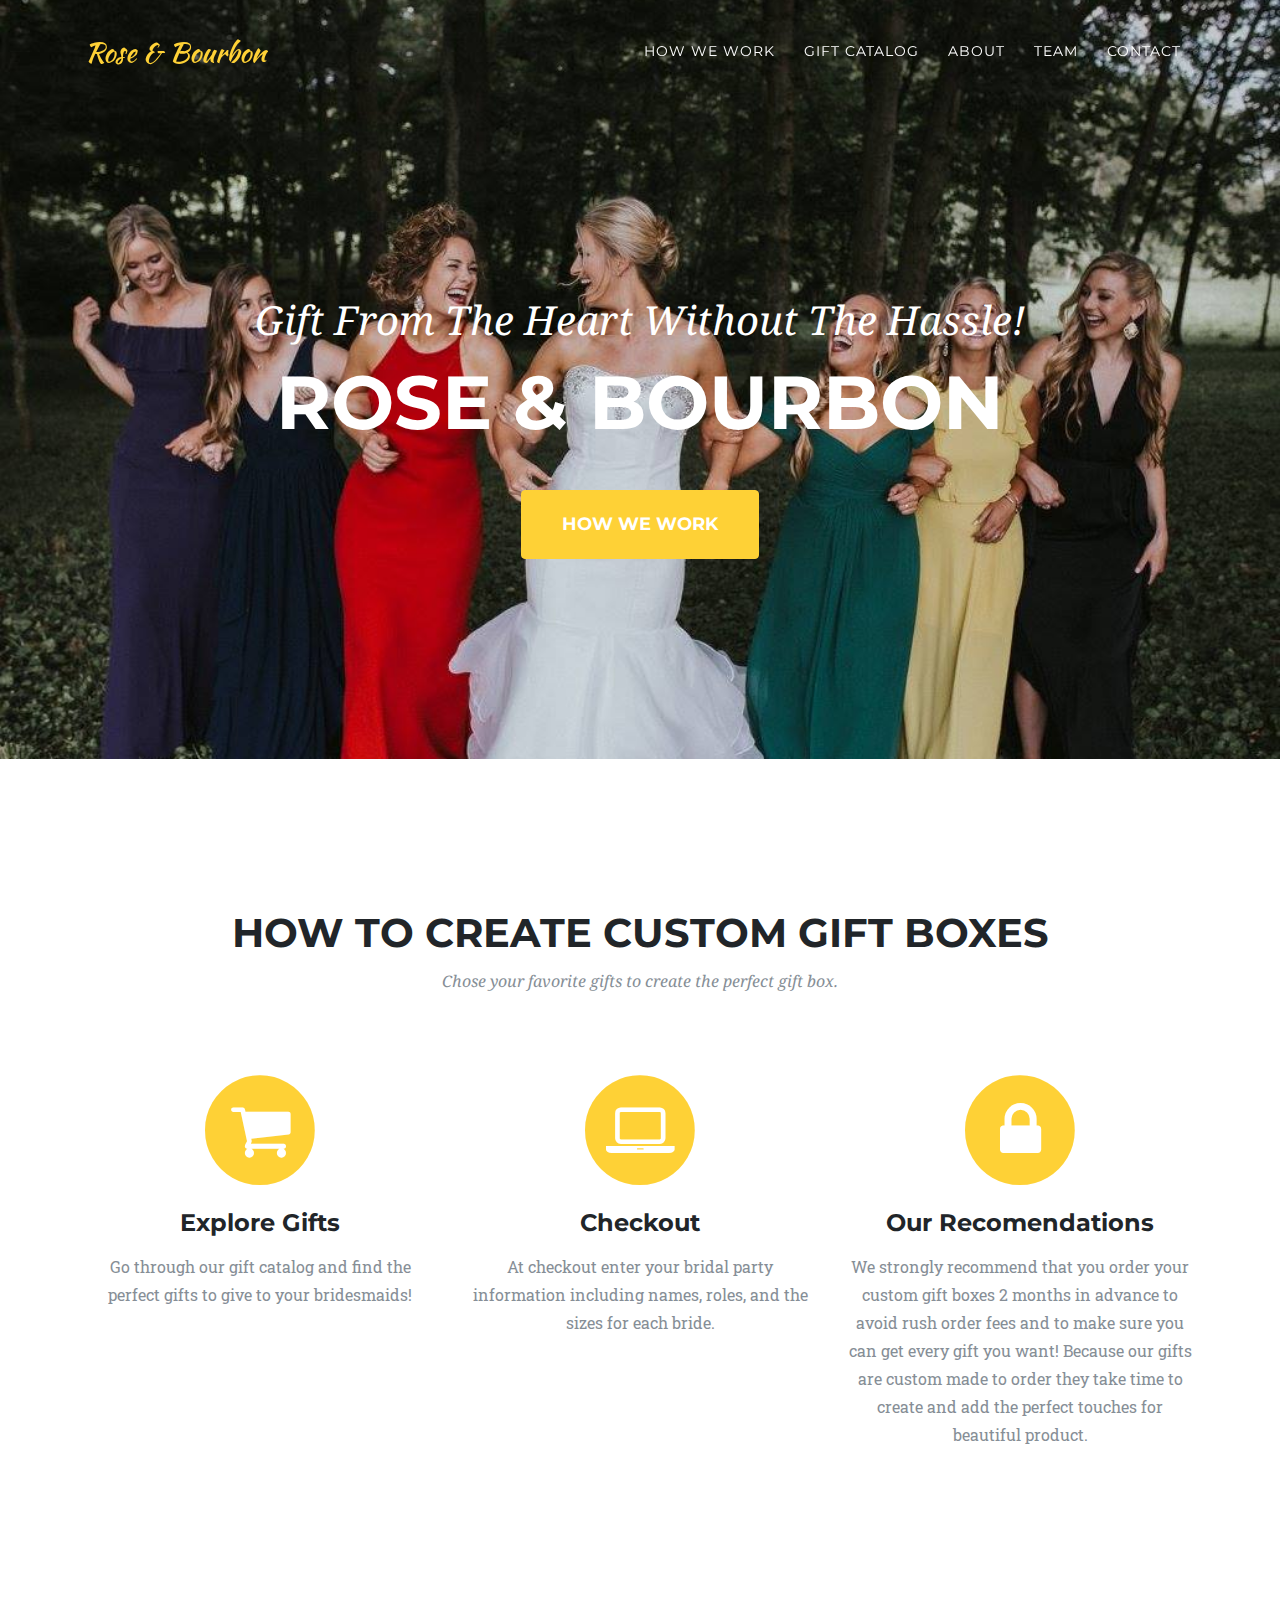
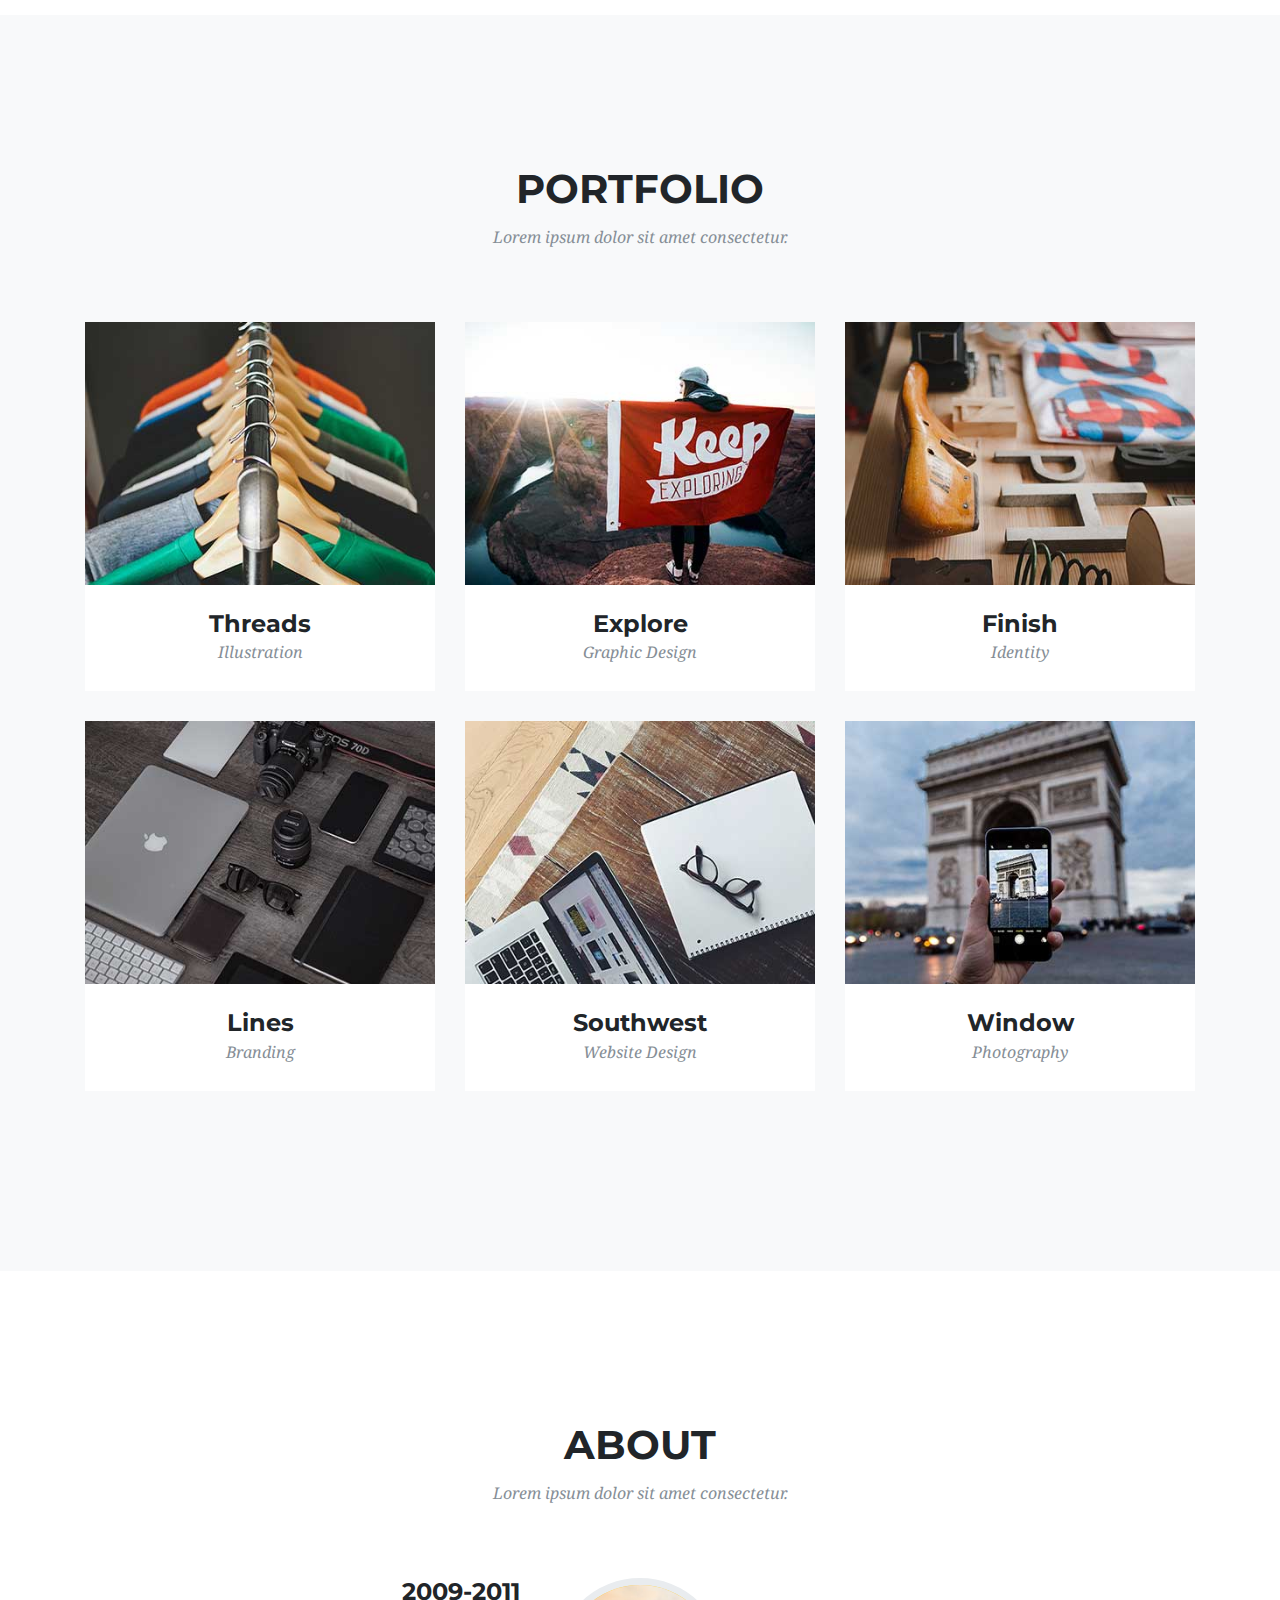
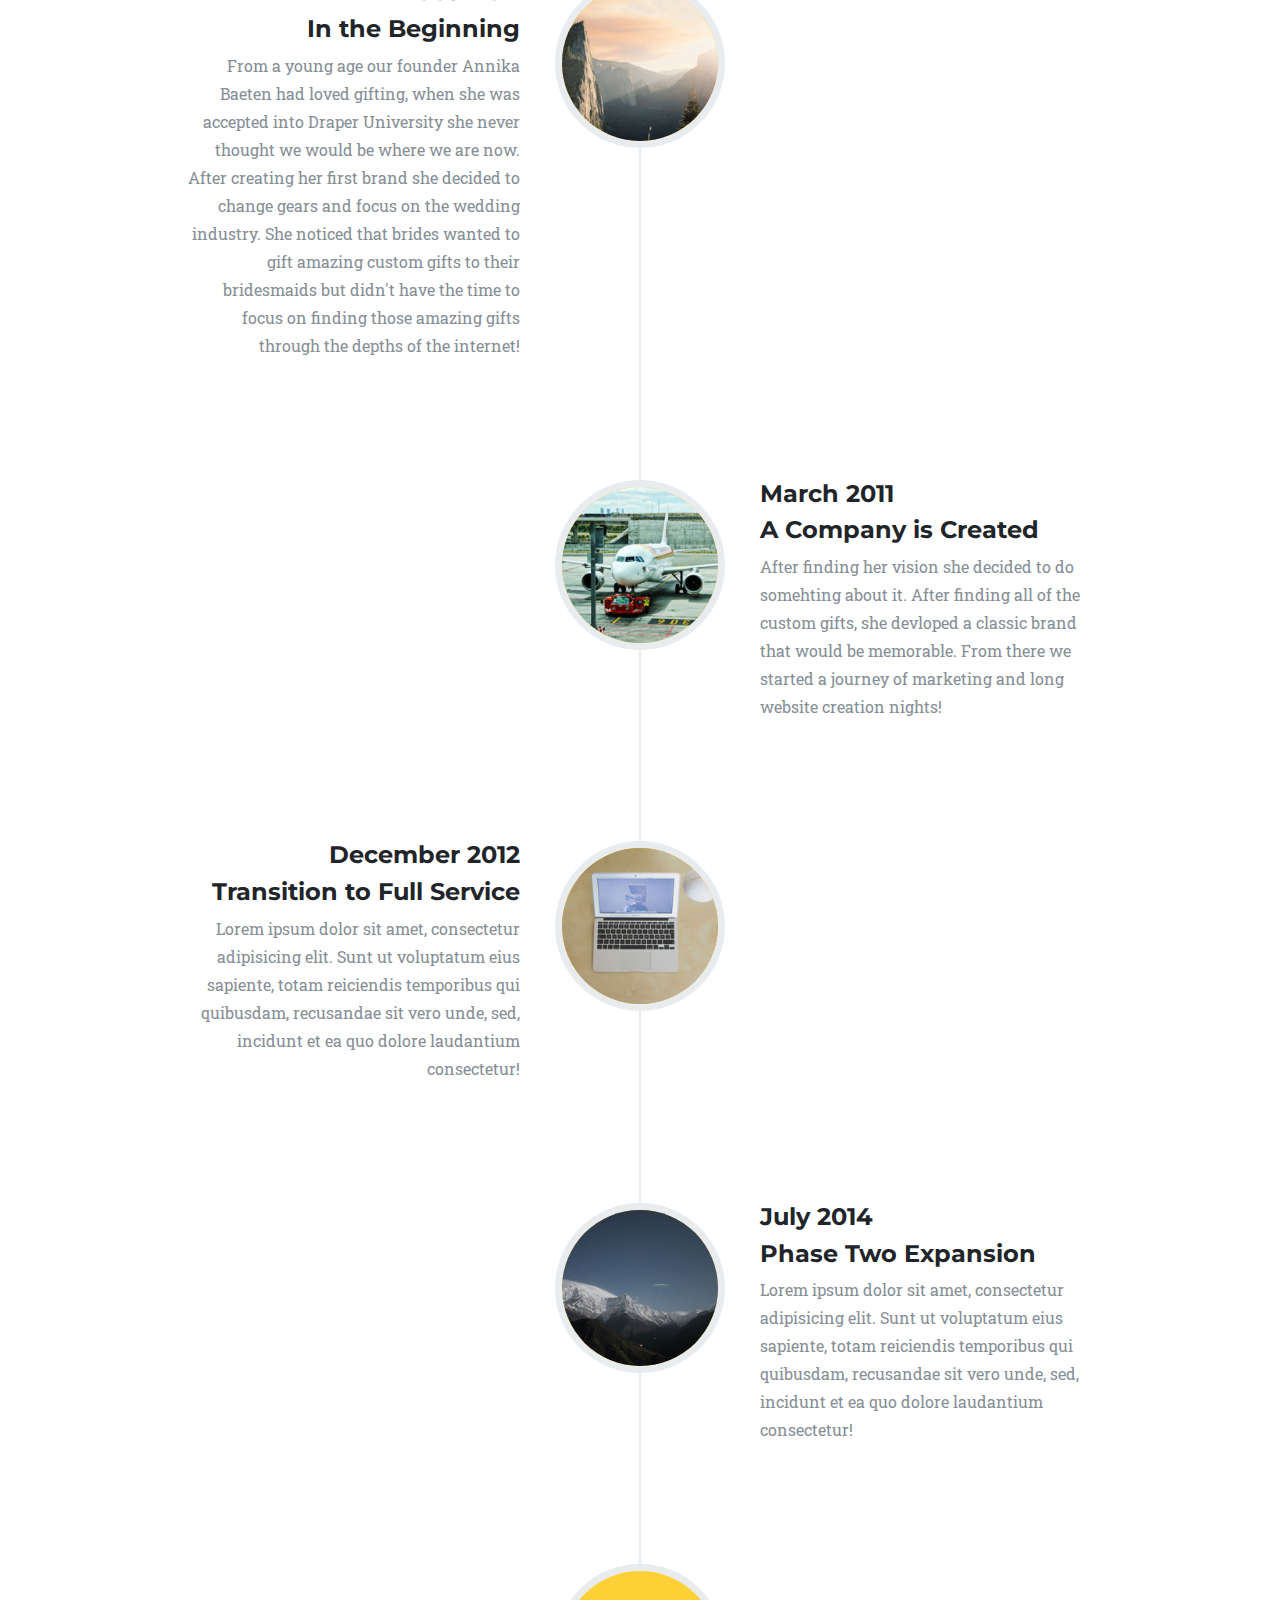
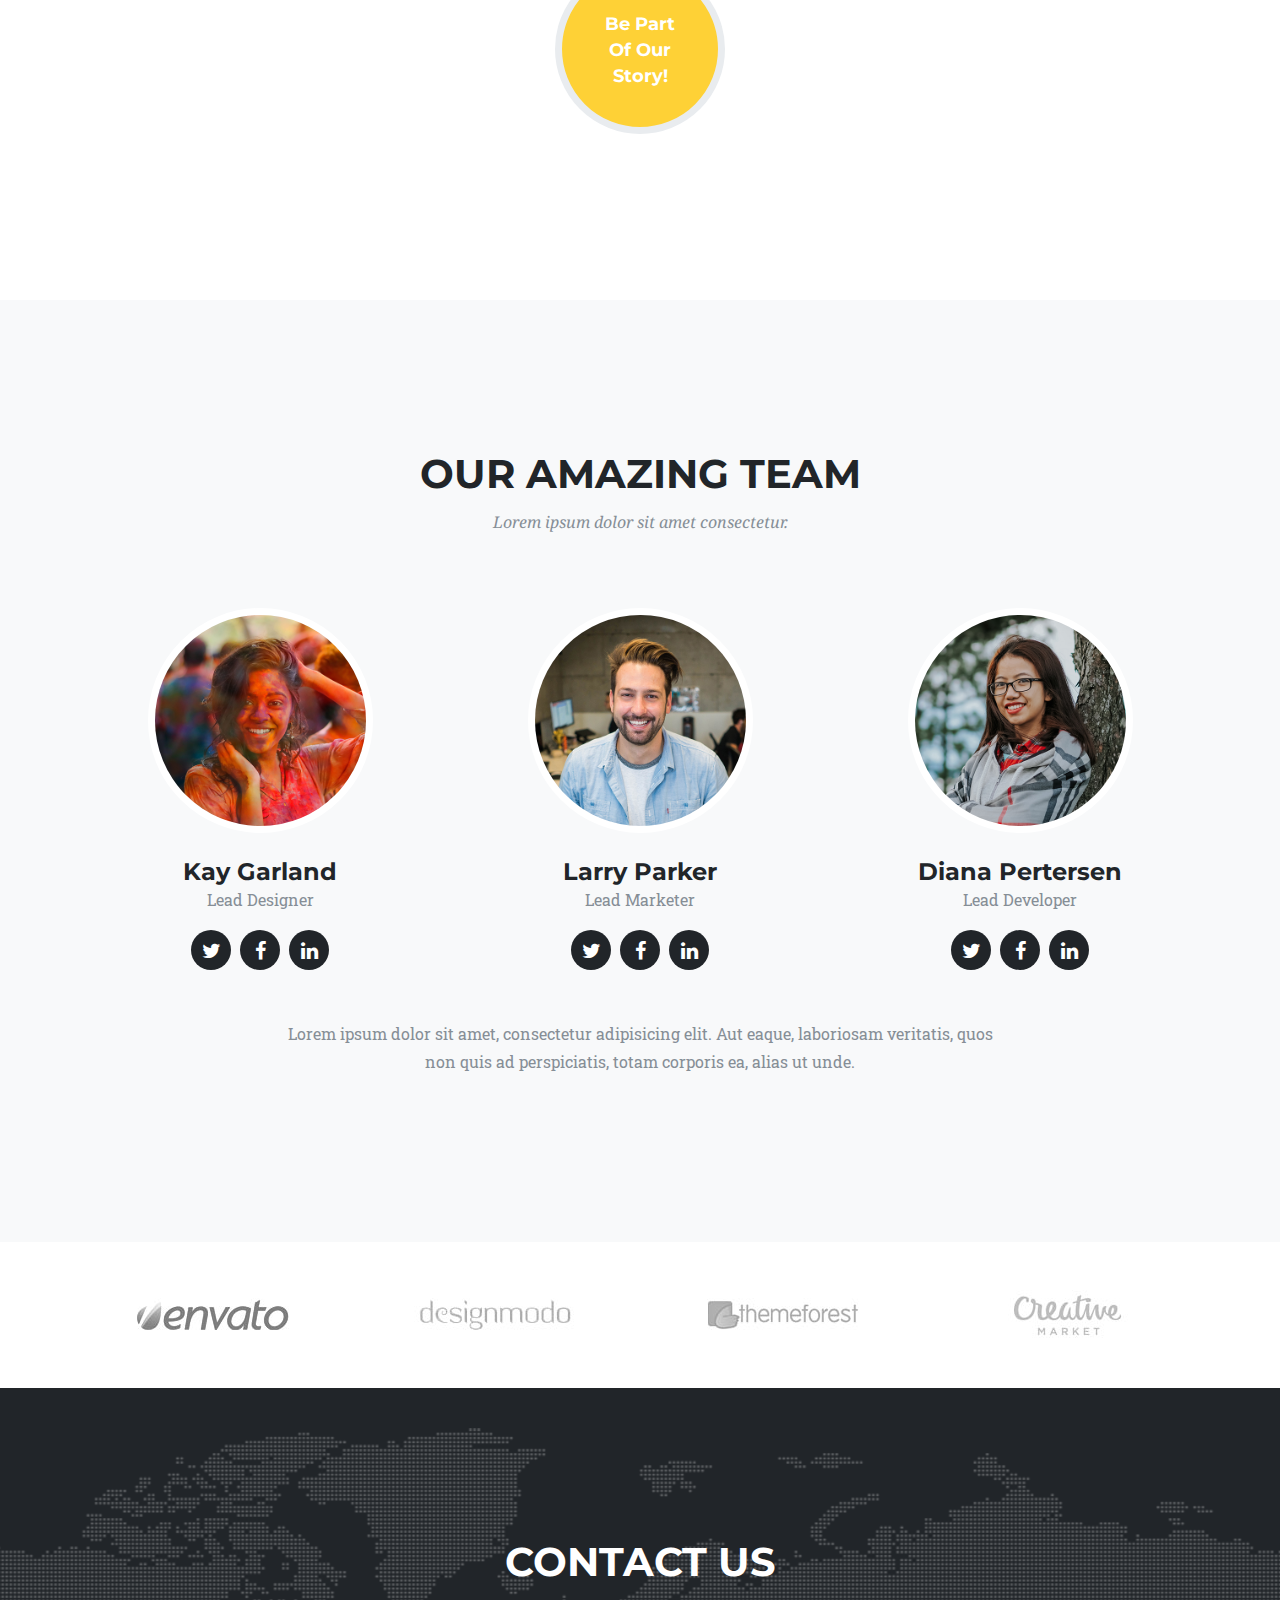
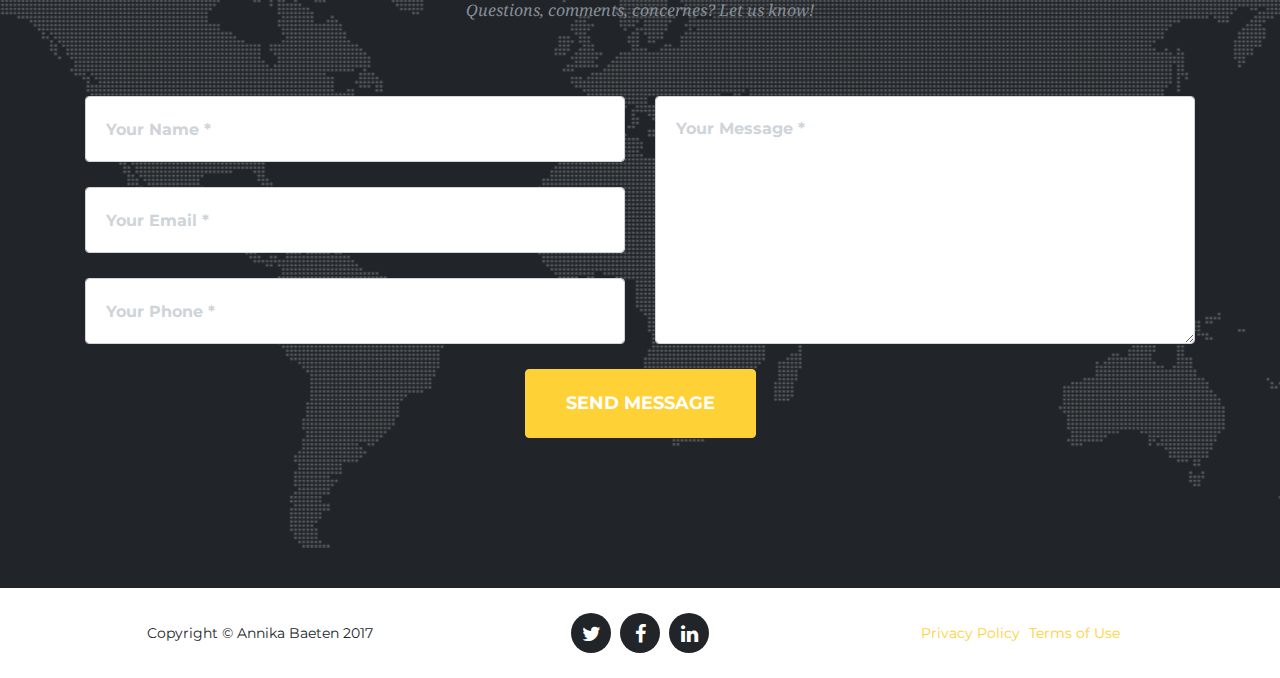
<file: index.html>
<!DOCTYPE html>
<html lang="en">

  <head>

    <meta charset="utf-8">
    <meta name="viewport" content="width=device-width, initial-scale=1, shrink-to-fit=no">
    <meta name="description" content="Gifts Weddings Easy Fun Bride Bridesmaids">
    <meta name="author" content="">
    <meta name="referrer" content="origin">

    <title>Rose and Bourbon</title>

    <!-- Bootstrap core CSS -->
    <link href="vendor/bootstrap/css/bootstrap.min.css" rel="stylesheet">

    <!-- Custom fonts for this template -->
    <link href="vendor/font-awesome/css/font-awesome.min.css" rel="stylesheet" type="text/css">
    <link href="https://fonts.googleapis.com/css?family=Montserrat:400,700" rel="stylesheet" type="text/css">
    <link href='https://fonts.googleapis.com/css?family=Kaushan+Script' rel='stylesheet' type='text/css'>
    <link href='https://fonts.googleapis.com/css?family=Droid+Serif:400,700,400italic,700italic' rel='stylesheet' type='text/css'>
    <link href='https://fonts.googleapis.com/css?family=Roboto+Slab:400,100,300,700' rel='stylesheet' type='text/css'>

    <!-- Custom styles for this template -->
    <link href="css/agency.min.css" rel="stylesheet">

  </head>

  <body id="page-top">

    <!-- Navigation -->
    <nav class="navbar navbar-expand-lg navbar-dark fixed-top" id="mainNav">
      <div class="container">
        <a class="navbar-brand js-scroll-trigger" href="#page-top">Rose & Bourbon</a>
        <button class="navbar-toggler navbar-toggler-right" type="button" data-toggle="collapse" data-target="#navbarResponsive" aria-controls="navbarResponsive" aria-expanded="false" aria-label="Toggle navigation">
          Menu
          <i class="fa fa-bars"></i>
        </button>
        <div class="collapse navbar-collapse" id="navbarResponsive">
          <ul class="navbar-nav text-uppercase ml-auto">
            <li class="nav-item">
              <a class="nav-link js-scroll-trigger" href="#services">How We Work</a>
            </li>
            <li class="nav-item">
              <a class="nav-link js-scroll-trigger" href="#portfolio">Gift Catalog</a>
            </li>
            <li class="nav-item">
              <a class="nav-link js-scroll-trigger" href="#about">About</a>
            </li>
            <li class="nav-item">
              <a class="nav-link js-scroll-trigger" href="#team">Team</a>
            </li>
            <li class="nav-item">
              <a class="nav-link js-scroll-trigger" href="#contact">Contact</a>
            </li>
          </ul>
        </div>
      </div>
    </nav>

    <!-- Header -->
    <header class="masthead">
      <div class="container">
        <div class="intro-text">
          <div class="intro-lead-in">Gift From The Heart Without The Hassle!</div>
          <div class="intro-heading text-uppercase">Rose & Bourbon </div>
          <a class="btn btn-primary btn-xl text-uppercase js-scroll-trigger" href="#services">How We Work</a>
        </div>
      </div>
    </header>

    <!-- Services -->
    <section id="services">
      <div class="container">
        <div class="row">
          <div class="col-lg-12 text-center">
            <h2 class="section-heading text-uppercase">How To Create Custom Gift Boxes</h2>
            <h3 class="section-subheading text-muted">Chose your favorite gifts to create the perfect gift box.</h3>
          </div>
        </div>
        <div class="row text-center">
          <div class="col-md-4">
            <span class="fa-stack fa-4x">
              <i class="fa fa-circle fa-stack-2x text-primary"></i>
              <i class="fa fa-shopping-cart fa-stack-1x fa-inverse"></i>
            </span>
            <h4 class="service-heading">Explore Gifts</h4>
            <p class="text-muted">Go through our gift catalog and find the perfect gifts to give to your bridesmaids!</p>
          </div>
          <div class="col-md-4">
            <span class="fa-stack fa-4x">
              <i class="fa fa-circle fa-stack-2x text-primary"></i>
              <i class="fa fa-laptop fa-stack-1x fa-inverse"></i>
            </span>
            <h4 class="service-heading">Checkout</h4>
            <p class="text-muted">At checkout enter your bridal party information including names, roles, and the sizes for each bride.</p>
          </div>
          <div class="col-md-4">
            <span class="fa-stack fa-4x">
              <i class="fa fa-circle fa-stack-2x text-primary"></i>
              <i class="fa fa-lock fa-stack-1x fa-inverse"></i>
            </span>
            <h4 class="service-heading">Our Recomendations</h4>
            <p class="text-muted">We strongly recommend that you order your custom gift boxes 2 months in advance to avoid rush order fees and to make sure you can get every gift you want! Because our gifts are custom made to order they take time to create and add the perfect touches for beautiful product.</p>
          </div>
        </div>
      </div>
    </section>

    <!-- Portfolio Grid -->
    <section class="bg-light" id="portfolio">
      <div class="container">
        <div class="row">
          <div class="col-lg-12 text-center">
            <h2 class="section-heading text-uppercase">Portfolio</h2>
            <h3 class="section-subheading text-muted">Lorem ipsum dolor sit amet consectetur.</h3>
          </div>
        </div>
        <div class="row">
          <div class="col-md-4 col-sm-6 portfolio-item">
            <a class="portfolio-link" data-toggle="modal" href="#portfolioModal1">
              <div class="portfolio-hover">
                <div class="portfolio-hover-content">
                  <i class="fa fa-plus fa-3x"></i>
                </div>
              </div>
              <img class="img-fluid" src="img/portfolio/01-thumbnail.jpg" alt="">
            </a>
            <div class="portfolio-caption">
              <h4>Threads</h4>
              <p class="text-muted">Illustration</p>
            </div>
          </div>
          <div class="col-md-4 col-sm-6 portfolio-item">
            <a class="portfolio-link" data-toggle="modal" href="#portfolioModal2">
              <div class="portfolio-hover">
                <div class="portfolio-hover-content">
                  <i class="fa fa-plus fa-3x"></i>
                </div>
              </div>
              <img class="img-fluid" src="img/portfolio/02-thumbnail.jpg" alt="">
            </a>
            <div class="portfolio-caption">
              <h4>Explore</h4>
              <p class="text-muted">Graphic Design</p>
            </div>
          </div>
          <div class="col-md-4 col-sm-6 portfolio-item">
            <a class="portfolio-link" data-toggle="modal" href="#portfolioModal3">
              <div class="portfolio-hover">
                <div class="portfolio-hover-content">
                  <i class="fa fa-plus fa-3x"></i>
                </div>
              </div>
              <img class="img-fluid" src="img/portfolio/03-thumbnail.jpg" alt="">
            </a>
            <div class="portfolio-caption">
              <h4>Finish</h4>
              <p class="text-muted">Identity</p>
            </div>
          </div>
          <div class="col-md-4 col-sm-6 portfolio-item">
            <a class="portfolio-link" data-toggle="modal" href="#portfolioModal4">
              <div class="portfolio-hover">
                <div class="portfolio-hover-content">
                  <i class="fa fa-plus fa-3x"></i>
                </div>
              </div>
              <img class="img-fluid" src="img/portfolio/04-thumbnail.jpg" alt="">
            </a>
            <div class="portfolio-caption">
              <h4>Lines</h4>
              <p class="text-muted">Branding</p>
            </div>
          </div>
          <div class="col-md-4 col-sm-6 portfolio-item">
            <a class="portfolio-link" data-toggle="modal" href="#portfolioModal5">
              <div class="portfolio-hover">
                <div class="portfolio-hover-content">
                  <i class="fa fa-plus fa-3x"></i>
                </div>
              </div>
              <img class="img-fluid" src="img/portfolio/05-thumbnail.jpg" alt="">
            </a>
            <div class="portfolio-caption">
              <h4>Southwest</h4>
              <p class="text-muted">Website Design</p>
            </div>
          </div>
          <div class="col-md-4 col-sm-6 portfolio-item">
            <a class="portfolio-link" data-toggle="modal" href="#portfolioModal6">
              <div class="portfolio-hover">
                <div class="portfolio-hover-content">
                  <i class="fa fa-plus fa-3x"></i>
                </div>
              </div>
              <img class="img-fluid" src="img/portfolio/06-thumbnail.jpg" alt="">
            </a>
            <div class="portfolio-caption">
              <h4>Window</h4>
              <p class="text-muted">Photography</p>
            </div>
          </div>
        </div>
      </div>
    </section>

    <!-- About -->
    <section id="about">
      <div class="container">
        <div class="row">
          <div class="col-lg-12 text-center">
            <h2 class="section-heading text-uppercase">About</h2>
            <h3 class="section-subheading text-muted">Lorem ipsum dolor sit amet consectetur.</h3>
          </div>
        </div>
        <div class="row">
          <div class="col-lg-12">
            <ul class="timeline">
              <li>
                <div class="timeline-image">
                  <img class="rounded-circle img-fluid" src="img/about/1.jpg" alt="">
                </div>
                <div class="timeline-panel">
                  <div class="timeline-heading">
                    <h4>2009-2011</h4>
                    <h4 class="subheading">In the Beginning</h4>
                  </div>
                  <div class="timeline-body">
                    <p class="text-muted">From a young age our founder Annika Baeten had loved gifting, when she was accepted into Draper University she never thought we would be where we are now. After creating her first brand she decided to change gears and focus on the wedding industry. She noticed that brides wanted to gift amazing custom gifts to their bridesmaids but didn't have the time to focus on finding those amazing gifts through the depths of the internet!</p>
                  </div>
                </div>
              </li>
              <li class="timeline-inverted">
                <div class="timeline-image">
                  <img class="rounded-circle img-fluid" src="img/about/2.jpg" alt="">
                </div>
                <div class="timeline-panel">
                  <div class="timeline-heading">
                    <h4>March 2011</h4>
                    <h4 class="subheading">A Company is Created</h4>
                  </div>
                  <div class="timeline-body">
                    <p class="text-muted">After finding her vision she decided to do somehting about it.  After finding all of the custom gifts, she devloped a classic brand that would be memorable.  From there we started a journey of marketing and long website creation nights!</p>
                  </div>
                </div>
              </li>
              <li>
                <div class="timeline-image">
                  <img class="rounded-circle img-fluid" src="img/about/3.jpg" alt="">
                </div>
                <div class="timeline-panel">
                  <div class="timeline-heading">
                    <h4>December 2012</h4>
                    <h4 class="subheading">Transition to Full Service</h4>
                  </div>
                  <div class="timeline-body">
                    <p class="text-muted">Lorem ipsum dolor sit amet, consectetur adipisicing elit. Sunt ut voluptatum eius sapiente, totam reiciendis temporibus qui quibusdam, recusandae sit vero unde, sed, incidunt et ea quo dolore laudantium consectetur!</p>
                  </div>
                </div>
              </li>
              <li class="timeline-inverted">
                <div class="timeline-image">
                  <img class="rounded-circle img-fluid" src="img/about/4.jpg" alt="">
                </div>
                <div class="timeline-panel">
                  <div class="timeline-heading">
                    <h4>July 2014</h4>
                    <h4 class="subheading">Phase Two Expansion</h4>
                  </div>
                  <div class="timeline-body">
                    <p class="text-muted">Lorem ipsum dolor sit amet, consectetur adipisicing elit. Sunt ut voluptatum eius sapiente, totam reiciendis temporibus qui quibusdam, recusandae sit vero unde, sed, incidunt et ea quo dolore laudantium consectetur!</p>
                  </div>
                </div>
              </li>
              <li class="timeline-inverted">
                <div class="timeline-image">
                  <h4>Be Part
                    <br>Of Our
                    <br>Story!</h4>
                </div>
              </li>
            </ul>
          </div>
        </div>
      </div>
    </section>

    <!-- Team -->
    <section class="bg-light" id="team">
      <div class="container">
        <div class="row">
          <div class="col-lg-12 text-center">
            <h2 class="section-heading text-uppercase">Our Amazing Team</h2>
            <h3 class="section-subheading text-muted">Lorem ipsum dolor sit amet consectetur.</h3>
          </div>
        </div>
        <div class="row">
          <div class="col-sm-4">
            <div class="team-member">
              <img class="mx-auto rounded-circle" src="img/team/1.jpg" alt="">
              <h4>Kay Garland</h4>
              <p class="text-muted">Lead Designer</p>
              <ul class="list-inline social-buttons">
                <li class="list-inline-item">
                  <a href="#">
                    <i class="fa fa-twitter"></i>
                  </a>
                </li>
                <li class="list-inline-item">
                  <a href="#">
                    <i class="fa fa-facebook"></i>
                  </a>
                </li>
                <li class="list-inline-item">
                  <a href="#">
                    <i class="fa fa-linkedin"></i>
                  </a>
                </li>
              </ul>
            </div>
          </div>
          <div class="col-sm-4">
            <div class="team-member">
              <img class="mx-auto rounded-circle" src="img/team/2.jpg" alt="">
              <h4>Larry Parker</h4>
              <p class="text-muted">Lead Marketer</p>
              <ul class="list-inline social-buttons">
                <li class="list-inline-item">
                  <a href="#">
                    <i class="fa fa-twitter"></i>
                  </a>
                </li>
                <li class="list-inline-item">
                  <a href="#">
                    <i class="fa fa-facebook"></i>
                  </a>
                </li>
                <li class="list-inline-item">
                  <a href="#">
                    <i class="fa fa-linkedin"></i>
                  </a>
                </li>
              </ul>
            </div>
          </div>
          <div class="col-sm-4">
            <div class="team-member">
              <img class="mx-auto rounded-circle" src="img/team/3.jpg" alt="">
              <h4>Diana Pertersen</h4>
              <p class="text-muted">Lead Developer</p>
              <ul class="list-inline social-buttons">
                <li class="list-inline-item">
                  <a href="#">
                    <i class="fa fa-twitter"></i>
                  </a>
                </li>
                <li class="list-inline-item">
                  <a href="#">
                    <i class="fa fa-facebook"></i>
                  </a>
                </li>
                <li class="list-inline-item">
                  <a href="#">
                    <i class="fa fa-linkedin"></i>
                  </a>
                </li>
              </ul>
            </div>
          </div>
        </div>
        <div class="row">
          <div class="col-lg-8 mx-auto text-center">
            <p class="large text-muted">Lorem ipsum dolor sit amet, consectetur adipisicing elit. Aut eaque, laboriosam veritatis, quos non quis ad perspiciatis, totam corporis ea, alias ut unde.</p>
          </div>
        </div>
      </div>
    </section>

    <!-- Clients -->
    <section class="py-5">
      <div class="container">
        <div class="row">
          <div class="col-md-3 col-sm-6">
            <a href="#">
              <img class="img-fluid d-block mx-auto" src="img/logos/envato.jpg" alt="">
            </a>
          </div>
          <div class="col-md-3 col-sm-6">
            <a href="#">
              <img class="img-fluid d-block mx-auto" src="img/logos/designmodo.jpg" alt="">
            </a>
          </div>
          <div class="col-md-3 col-sm-6">
            <a href="#">
              <img class="img-fluid d-block mx-auto" src="img/logos/themeforest.jpg" alt="">
            </a>
          </div>
          <div class="col-md-3 col-sm-6">
            <a href="#">
              <img class="img-fluid d-block mx-auto" src="img/logos/creative-market.jpg" alt="">
            </a>
          </div>
        </div>
      </div>
    </section>

    <!-- Contact -->
    <section id="contact">
      <div class="container">
        <div class="row">
          <div class="col-lg-12 text-center">
            <h2 class="section-heading text-uppercase">Contact Us</h2>
            <h3 class="section-subheading text-muted">Questions, comments, concernes? Let us know!</h3>
          </div>
        </div>
        <div class="row">
          <div class="col-lg-12">
            <form id="contactForm" name="sentMessage" novalidate method="POST" action="https://formspree.io/ambaets1@gmail.com">
              <div class="row">
                <div class="col-md-6">
                  <div class="form-group">
                    <input class="form-control" id="name" name="name" type="text" placeholder="Your Name *" required data-validation-required-message="Please enter your name.">
                    <p class="help-block text-danger"></p>
                  </div>
                  <div class="form-group">
                    <input class="form-control" name="_replyto" id="email" type="email" placeholder="Your Email *" required data-validation-required-message="Please enter your email address.">
                    <p class="help-block text-danger"></p>
                  </div>
                  <div class="form-group">
                    <input class="form-control" name="phone" id="phone" type="tel" placeholder="Your Phone *" required data-validation-required-message="Please enter your phone number.">
                    <p class="help-block text-danger"></p>
                  </div>
                </div>
                <div class="col-md-6">
                  <div class="form-group">
                    <textarea class="form-control" id="message" placeholder="Your Message *" required data-validation-required-message="Please enter a message."></textarea>
                    <p class="help-block text-danger"></p>
                  </div>
                </div>
                <div class="clearfix"></div>
                <div class="col-lg-12 text-center">
                  <div id="success"></div>
                  <button id="sendMessageButton" class="btn btn-primary btn-xl text-uppercase" type="submit">Send Message</button>
                </div>
              </div>
            </form>
          </div>
        </div>
      </div>
    </section>

    <!-- Footer -->
    <footer>
      <div class="container">
        <div class="row">
          <div class="col-md-4">
            <span class="copyright">Copyright &copy; Annika Baeten 2017</span>
          </div>
          <div class="col-md-4">
            <ul class="list-inline social-buttons">
              <li class="list-inline-item">
                <a href="#">
                  <i class="fa fa-twitter"></i>
                </a>
              </li>
              <li class="list-inline-item">
                <a href="#">
                  <i class="fa fa-facebook"></i>
                </a>
              </li>
              <li class="list-inline-item">
                <a href="#">
                  <i class="fa fa-linkedin"></i>
                </a>
              </li>
            </ul>
          </div>
          <div class="col-md-4">
            <ul class="list-inline quicklinks">
              <li class="list-inline-item">
                <a href="#">Privacy Policy</a>
              </li>
              <li class="list-inline-item">
                <a href="#">Terms of Use</a>
              </li>
            </ul>
          </div>
        </div>
      </div>
    </footer>

    <!-- Portfolio Modals -->

    <!-- Modal 1 -->
    <div class="portfolio-modal modal fade" id="portfolioModal1" tabindex="-1" role="dialog" aria-hidden="true">
      <div class="modal-dialog">
        <div class="modal-content">
          <div class="close-modal" data-dismiss="modal">
            <div class="lr">
              <div class="rl"></div>
            </div>
          </div>
          <div class="container">
            <div class="row">
              <div class="col-lg-8 mx-auto">
                <div class="modal-body">
                  <!-- Project Details Go Here -->
                  <h2 class="text-uppercase">Project Name</h2>
                  <p class="item-intro text-muted">Lorem ipsum dolor sit amet consectetur.</p>
                  <img class="img-fluid d-block mx-auto" src="img/portfolio/01-full.jpg" alt="">
                  <p>Use this area to describe your project. Lorem ipsum dolor sit amet, consectetur adipisicing elit. Est blanditiis dolorem culpa incidunt minus dignissimos deserunt repellat aperiam quasi sunt officia expedita beatae cupiditate, maiores repudiandae, nostrum, reiciendis facere nemo!</p>
                  <ul class="list-inline">
                    <li>Date: January 2017</li>
                    <li>Client: Threads</li>
                    <li>Category: Illustration</li>
                  </ul>
                  <button class="btn btn-primary" data-dismiss="modal" type="button">
                    <i class="fa fa-times"></i>
                    Close Project</button>
                </div>
              </div>
            </div>
          </div>
        </div>
      </div>
    </div>

    <!-- Modal 2 -->
    <div class="portfolio-modal modal fade" id="portfolioModal2" tabindex="-1" role="dialog" aria-hidden="true">
      <div class="modal-dialog">
        <div class="modal-content">
          <div class="close-modal" data-dismiss="modal">
            <div class="lr">
              <div class="rl"></div>
            </div>
          </div>
          <div class="container">
            <div class="row">
              <div class="col-lg-8 mx-auto">
                <div class="modal-body">
                  <!-- Project Details Go Here -->
                  <h2 class="text-uppercase">Project Name</h2>
                  <p class="item-intro text-muted">Lorem ipsum dolor sit amet consectetur.</p>
                  <img class="img-fluid d-block mx-auto" src="img/portfolio/02-full.jpg" alt="">
                  <p>Use this area to describe your project. Lorem ipsum dolor sit amet, consectetur adipisicing elit. Est blanditiis dolorem culpa incidunt minus dignissimos deserunt repellat aperiam quasi sunt officia expedita beatae cupiditate, maiores repudiandae, nostrum, reiciendis facere nemo!</p>
                  <ul class="list-inline">
                    <li>Date: January 2017</li>
                    <li>Client: Explore</li>
                    <li>Category: Graphic Design</li>
                  </ul>
                  <button class="btn btn-primary" data-dismiss="modal" type="button">
                    <i class="fa fa-times"></i>
                    Close Project</button>
                </div>
              </div>
            </div>
          </div>
        </div>
      </div>
    </div>

    <!-- Modal 3 -->
    <div class="portfolio-modal modal fade" id="portfolioModal3" tabindex="-1" role="dialog" aria-hidden="true">
      <div class="modal-dialog">
        <div class="modal-content">
          <div class="close-modal" data-dismiss="modal">
            <div class="lr">
              <div class="rl"></div>
            </div>
          </div>
          <div class="container">
            <div class="row">
              <div class="col-lg-8 mx-auto">
                <div class="modal-body">
                  <!-- Project Details Go Here -->
                  <h2 class="text-uppercase">Project Name</h2>
                  <p class="item-intro text-muted">Lorem ipsum dolor sit amet consectetur.</p>
                  <img class="img-fluid d-block mx-auto" src="img/portfolio/03-full.jpg" alt="">
                  <p>Use this area to describe your project. Lorem ipsum dolor sit amet, consectetur adipisicing elit. Est blanditiis dolorem culpa incidunt minus dignissimos deserunt repellat aperiam quasi sunt officia expedita beatae cupiditate, maiores repudiandae, nostrum, reiciendis facere nemo!</p>
                  <ul class="list-inline">
                    <li>Date: January 2017</li>
                    <li>Client: Finish</li>
                    <li>Category: Identity</li>
                  </ul>
                  <button class="btn btn-primary" data-dismiss="modal" type="button">
                    <i class="fa fa-times"></i>
                    Close Project</button>
                </div>
              </div>
            </div>
          </div>
        </div>
      </div>
    </div>

    <!-- Modal 4 -->
    <div class="portfolio-modal modal fade" id="portfolioModal4" tabindex="-1" role="dialog" aria-hidden="true">
      <div class="modal-dialog">
        <div class="modal-content">
          <div class="close-modal" data-dismiss="modal">
            <div class="lr">
              <div class="rl"></div>
            </div>
          </div>
          <div class="container">
            <div class="row">
              <div class="col-lg-8 mx-auto">
                <div class="modal-body">
                  <!-- Project Details Go Here -->
                  <h2 class="text-uppercase">Project Name</h2>
                  <p class="item-intro text-muted">Lorem ipsum dolor sit amet consectetur.</p>
                  <img class="img-fluid d-block mx-auto" src="img/portfolio/04-full.jpg" alt="">
                  <p>Use this area to describe your project. Lorem ipsum dolor sit amet, consectetur adipisicing elit. Est blanditiis dolorem culpa incidunt minus dignissimos deserunt repellat aperiam quasi sunt officia expedita beatae cupiditate, maiores repudiandae, nostrum, reiciendis facere nemo!</p>
                  <ul class="list-inline">
                    <li>Date: January 2017</li>
                    <li>Client: Lines</li>
                    <li>Category: Branding</li>
                  </ul>
                  <button class="btn btn-primary" data-dismiss="modal" type="button">
                    <i class="fa fa-times"></i>
                    Close Project</button>
                </div>
              </div>
            </div>
          </div>
        </div>
      </div>
    </div>

    <!-- Modal 5 -->
    <div class="portfolio-modal modal fade" id="portfolioModal5" tabindex="-1" role="dialog" aria-hidden="true">
      <div class="modal-dialog">
        <div class="modal-content">
          <div class="close-modal" data-dismiss="modal">
            <div class="lr">
              <div class="rl"></div>
            </div>
          </div>
          <div class="container">
            <div class="row">
              <div class="col-lg-8 mx-auto">
                <div class="modal-body">
                  <!-- Project Details Go Here -->
                  <h2 class="text-uppercase">Project Name</h2>
                  <p class="item-intro text-muted">Lorem ipsum dolor sit amet consectetur.</p>
                  <img class="img-fluid d-block mx-auto" src="img/portfolio/05-full.jpg" alt="">
                  <p>Use this area to describe your project. Lorem ipsum dolor sit amet, consectetur adipisicing elit. Est blanditiis dolorem culpa incidunt minus dignissimos deserunt repellat aperiam quasi sunt officia expedita beatae cupiditate, maiores repudiandae, nostrum, reiciendis facere nemo!</p>
                  <ul class="list-inline">
                    <li>Date: January 2017</li>
                    <li>Client: Southwest</li>
                    <li>Category: Website Design</li>
                  </ul>
                  <button class="btn btn-primary" data-dismiss="modal" type="button">
                    <i class="fa fa-times"></i>
                    Close Project</button>
                </div>
              </div>
            </div>
          </div>
        </div>
      </div>
    </div>

    <!-- Modal 6 -->
    <div class="portfolio-modal modal fade" id="portfolioModal6" tabindex="-1" role="dialog" aria-hidden="true">
      <div class="modal-dialog">
        <div class="modal-content">
          <div class="close-modal" data-dismiss="modal">
            <div class="lr">
              <div class="rl"></div>
            </div>
          </div>
          <div class="container">
            <div class="row">
              <div class="col-lg-8 mx-auto">
                <div class="modal-body">
                  <!-- Project Details Go Here -->
                  <h2 class="text-uppercase">Project Name</h2>
                  <p class="item-intro text-muted">Lorem ipsum dolor sit amet consectetur.</p>
                  <img class="img-fluid d-block mx-auto" src="img/portfolio/06-full.jpg" alt="">
                  <p>Use this area to describe your project. Lorem ipsum dolor sit amet, consectetur adipisicing elit. Est blanditiis dolorem culpa incidunt minus dignissimos deserunt repellat aperiam quasi sunt officia expedita beatae cupiditate, maiores repudiandae, nostrum, reiciendis facere nemo!</p>
                  <ul class="list-inline">
                    <li>Date: January 2017</li>
                    <li>Client: Window</li>
                    <li>Category: Photography</li>
                  </ul>
                  <button class="btn btn-primary" data-dismiss="modal" type="button">
                    <i class="fa fa-times"></i>
                    Close Project</button>
                </div>
              </div>
            </div>
          </div>
        </div>
      </div>
    </div>

    <!-- Bootstrap core JavaScript -->
    <script src="vendor/jquery/jquery.min.js"></script>
    <script src="vendor/bootstrap/js/bootstrap.bundle.min.js"></script>

    <!-- Plugin JavaScript -->
    <script src="vendor/jquery-easing/jquery.easing.min.js"></script>

    <!-- Contact form JavaScript -->
    <script src="js/jqBootstrapValidation.js"></script>
    <script src="js/contact_me.js"></script>

    <!-- Custom scripts for this template -->
    <script src="js/agency.min.js"></script>

  </body>

</html>
</file>
<file: css/agency.min.css>
/*!
 * Start Bootstrap - Agency v4.0.0-beta.2 (https://startbootstrap.com/template-overviews/agency)
 * Copyright 2013-2017 Start Bootstrap
 * Licensed under MIT (https://github.com/BlackrockDigital/startbootstrap-agency/blob/master/LICENSE)
 */body{overflow-x:hidden;font-family:'Roboto Slab','Helvetica Neue',Helvetica,Arial,sans-serif}p{line-height:1.75}a{color:#fed136}a.active,a:active,a:focus,a:hover{color:#fec503}.text-primary{color:#fed136!important}h1,h2,h3,h4,h5,h6{font-weight:700;font-family:Montserrat,'Helvetica Neue',Helvetica,Arial,sans-serif}section{padding:100px 0}section h2.section-heading{font-size:40px;margin-top:0;margin-bottom:15px}section h3.section-subheading{font-size:16px;font-weight:400;font-style:italic;margin-bottom:75px;text-transform:none;font-family:'Droid Serif','Helvetica Neue',Helvetica,Arial,sans-serif}@media (min-width:768px){section{padding:150px 0}}.btn{font-family:Montserrat,'Helvetica Neue',Helvetica,Arial,sans-serif;font-weight:700}.btn-primary{color:#fff;border-color:#fed136;background-color:#fed136}.btn-primary.focus,.btn-primary:focus{color:#fff;border-color:#b48b01;background-color:#fec503}.btn-primary:hover{color:#fff;border-color:#f6bf01;background-color:#fec503}.btn-primary.active,.btn-primary:active,.open>.btn-primary.dropdown-toggle{color:#fff;border-color:#f6bf01;background-color:#fec503}.btn-primary.active.focus,.btn-primary.active:focus,.btn-primary.active:hover,.btn-primary:active.focus,.btn-primary:active:focus,.btn-primary:active:hover,.open>.btn-primary.dropdown-toggle.focus,.open>.btn-primary.dropdown-toggle:focus,.open>.btn-primary.dropdown-toggle:hover{color:#fff;border-color:#b48b01;background-color:#dcab01}.btn-primary.active,.btn-primary:active,.open>.btn-primary.dropdown-toggle{background-image:none}.btn-primary.disabled.focus,.btn-primary.disabled:focus,.btn-primary.disabled:hover,.btn-primary[disabled].focus,.btn-primary[disabled]:focus,.btn-primary[disabled]:hover,fieldset[disabled] .btn-primary.focus,fieldset[disabled] .btn-primary:focus,fieldset[disabled] .btn-primary:hover{border-color:#fed136;background-color:#fed136}.btn-primary .badge{color:#fed136;background-color:#fff}.btn-xl{font-size:18px;padding:20px 40px}::-moz-selection{background:#fed136;text-shadow:none}::selection{background:#fed136;text-shadow:none}img::selection{background:0 0}img::-moz-selection{background:0 0}body{-webkit-tap-highlight-color:#fed136}#mainNav{background-color:#212529}#mainNav .navbar-toggler{font-size:12px;right:0;padding:13px;text-transform:uppercase;color:#fff;border:0;background-color:#fed136;font-family:Montserrat,'Helvetica Neue',Helvetica,Arial,sans-serif}#mainNav .navbar-brand{color:#fed136;font-family:'Kaushan Script','Helvetica Neue',Helvetica,Arial,cursive}#mainNav .navbar-brand.active,#mainNav .navbar-brand:active,#mainNav .navbar-brand:focus,#mainNav .navbar-brand:hover{color:#fec503}#mainNav .navbar-nav .nav-item .nav-link{font-size:90%;font-weight:400;padding:.75em 0;letter-spacing:1px;color:#fff;font-family:Montserrat,'Helvetica Neue',Helvetica,Arial,sans-serif}#mainNav .navbar-nav .nav-item .nav-link.active,#mainNav .navbar-nav .nav-item .nav-link:hover{color:#fed136}@media (min-width:992px){#mainNav{padding-top:25px;padding-bottom:25px;-webkit-transition:padding-top .3s,padding-bottom .3s;-moz-transition:padding-top .3s,padding-bottom .3s;transition:padding-top .3s,padding-bottom .3s;border:none;background-color:transparent}#mainNav .navbar-brand{font-size:1.75em;-webkit-transition:all .3s;-moz-transition:all .3s;transition:all .3s}#mainNav .navbar-nav .nav-item .nav-link{padding:1.1em 1em!important}#mainNav.navbar-shrink{padding-top:0;padding-bottom:0;background-color:#212529}#mainNav.navbar-shrink .navbar-brand{font-size:1.25em;padding:12px 0}}header.masthead{text-align:center;color:#fff;background-image:url(../img/header-bg.jpg);background-repeat:no-repeat;background-attachment:scroll;background-position:center center;-webkit-background-size:cover;-moz-background-size:cover;-o-background-size:cover;background-size:cover}header.masthead .intro-text{padding-top:150px;padding-bottom:100px}header.masthead .intro-text .intro-lead-in{font-size:22px;font-style:italic;line-height:22px;margin-bottom:25px;font-family:'Droid Serif','Helvetica Neue',Helvetica,Arial,sans-serif}header.masthead .intro-text .intro-heading{font-size:50px;font-weight:700;line-height:50px;margin-bottom:25px;font-family:Montserrat,'Helvetica Neue',Helvetica,Arial,sans-serif}@media (min-width:768px){header.masthead .intro-text{padding-top:300px;padding-bottom:200px}header.masthead .intro-text .intro-lead-in{font-size:40px;font-style:italic;line-height:40px;margin-bottom:25px;font-family:'Droid Serif','Helvetica Neue',Helvetica,Arial,sans-serif}header.masthead .intro-text .intro-heading{font-size:75px;font-weight:700;line-height:75px;margin-bottom:50px;font-family:Montserrat,'Helvetica Neue',Helvetica,Arial,sans-serif}}.service-heading{margin:15px 0;text-transform:none}#portfolio .portfolio-item{right:0;margin:0 0 15px}#portfolio .portfolio-item .portfolio-link{position:relative;display:block;max-width:400px;margin:0 auto;cursor:pointer}#portfolio .portfolio-item .portfolio-link .portfolio-hover{position:absolute;width:100%;height:100%;-webkit-transition:all ease .5s;-moz-transition:all ease .5s;transition:all ease .5s;opacity:0;background:rgba(254,209,54,.9)}#portfolio .portfolio-item .portfolio-link .portfolio-hover:hover{opacity:1}#portfolio .portfolio-item .portfolio-link .portfolio-hover .portfolio-hover-content{font-size:20px;position:absolute;top:50%;width:100%;height:20px;margin-top:-12px;text-align:center;color:#fff}#portfolio .portfolio-item .portfolio-link .portfolio-hover .portfolio-hover-content i{margin-top:-12px}#portfolio .portfolio-item .portfolio-link .portfolio-hover .portfolio-hover-content h3,#portfolio .portfolio-item .portfolio-link .portfolio-hover .portfolio-hover-content h4{margin:0}#portfolio .portfolio-item .portfolio-caption{max-width:400px;margin:0 auto;padding:25px;text-align:center;background-color:#fff}#portfolio .portfolio-item .portfolio-caption h4{margin:0;text-transform:none}#portfolio .portfolio-item .portfolio-caption p{font-size:16px;font-style:italic;margin:0;font-family:'Droid Serif','Helvetica Neue',Helvetica,Arial,sans-serif}#portfolio *{z-index:2}@media (min-width:767px){#portfolio .portfolio-item{margin:0 0 30px}}.portfolio-modal .modal-dialog{max-width:none;height:100%;margin:0}.portfolio-modal .modal-content{min-height:100%;padding:100px 0;text-align:center;border:none;border-radius:0;background-clip:border-box;-webkit-box-shadow:none;box-shadow:none}.portfolio-modal .modal-content h2{font-size:3em;margin-bottom:15px}.portfolio-modal .modal-content p{margin-bottom:30px}.portfolio-modal .modal-content p.item-intro{font-size:16px;font-style:italic;margin:20px 0 30px;font-family:'Droid Serif','Helvetica Neue',Helvetica,Arial,sans-serif}.portfolio-modal .modal-content ul.list-inline{margin-top:0;margin-bottom:30px}.portfolio-modal .modal-content img{margin-bottom:30px}.portfolio-modal .modal-content button{cursor:pointer}.portfolio-modal .close-modal{position:absolute;top:25px;right:25px;width:75px;height:75px;cursor:pointer;background-color:transparent}.portfolio-modal .close-modal:hover{opacity:.3}.portfolio-modal .close-modal .lr{z-index:1051;width:1px;height:75px;margin-left:35px;-webkit-transform:rotate(45deg);-ms-transform:rotate(45deg);transform:rotate(45deg);background-color:#212529}.portfolio-modal .close-modal .lr .rl{z-index:1052;width:1px;height:75px;-webkit-transform:rotate(90deg);-ms-transform:rotate(90deg);transform:rotate(90deg);background-color:#212529}.portfolio-modal .modal-backdrop{display:none;opacity:0}.timeline{position:relative;padding:0;list-style:none}.timeline:before{position:absolute;top:0;bottom:0;left:40px;width:2px;margin-left:-1.5px;content:'';background-color:#e9ecef}.timeline>li{position:relative;min-height:50px;margin-bottom:50px}.timeline>li:after,.timeline>li:before{display:table;content:' '}.timeline>li:after{clear:both}.timeline>li .timeline-panel{position:relative;float:right;width:100%;padding:0 20px 0 100px;text-align:left}.timeline>li .timeline-panel:before{right:auto;left:-15px;border-right-width:15px;border-left-width:0}.timeline>li .timeline-panel:after{right:auto;left:-14px;border-right-width:14px;border-left-width:0}.timeline>li .timeline-image{position:absolute;z-index:100;left:0;width:80px;height:80px;margin-left:0;text-align:center;color:#fff;border:7px solid #e9ecef;border-radius:100%;background-color:#fed136}.timeline>li .timeline-image h4{font-size:10px;line-height:14px;margin-top:12px}.timeline>li.timeline-inverted>.timeline-panel{float:right;padding:0 20px 0 100px;text-align:left}.timeline>li.timeline-inverted>.timeline-panel:before{right:auto;left:-15px;border-right-width:15px;border-left-width:0}.timeline>li.timeline-inverted>.timeline-panel:after{right:auto;left:-14px;border-right-width:14px;border-left-width:0}.timeline>li:last-child{margin-bottom:0}.timeline .timeline-heading h4{margin-top:0;color:inherit}.timeline .timeline-heading h4.subheading{text-transform:none}.timeline .timeline-body>p,.timeline .timeline-body>ul{margin-bottom:0}@media (min-width:768px){.timeline:before{left:50%}.timeline>li{min-height:100px;margin-bottom:100px}.timeline>li .timeline-panel{float:left;width:41%;padding:0 20px 20px 30px;text-align:right}.timeline>li .timeline-image{left:50%;width:100px;height:100px;margin-left:-50px}.timeline>li .timeline-image h4{font-size:13px;line-height:18px;margin-top:16px}.timeline>li.timeline-inverted>.timeline-panel{float:right;padding:0 30px 20px 20px;text-align:left}}@media (min-width:992px){.timeline>li{min-height:150px}.timeline>li .timeline-panel{padding:0 20px 20px}.timeline>li .timeline-image{width:150px;height:150px;margin-left:-75px}.timeline>li .timeline-image h4{font-size:18px;line-height:26px;margin-top:30px}.timeline>li.timeline-inverted>.timeline-panel{padding:0 20px 20px}}@media (min-width:1200px){.timeline>li{min-height:170px}.timeline>li .timeline-panel{padding:0 20px 20px 100px}.timeline>li .timeline-image{width:170px;height:170px;margin-left:-85px}.timeline>li .timeline-image h4{margin-top:40px}.timeline>li.timeline-inverted>.timeline-panel{padding:0 100px 20px 20px}}.team-member{margin-bottom:50px;text-align:center}.team-member img{width:225px;height:225px;border:7px solid #fff}.team-member h4{margin-top:25px;margin-bottom:0;text-transform:none}.team-member p{margin-top:0}section#contact{background-color:#212529;background-image:url(../img/map-image.png);background-repeat:no-repeat;background-position:center}section#contact .section-heading{color:#fff}section#contact .form-group{margin-bottom:25px}section#contact .form-group input,section#contact .form-group textarea{padding:20px}section#contact .form-group input.form-control{height:auto}section#contact .form-group textarea.form-control{height:248px}section#contact .form-control:focus{border-color:#fed136;box-shadow:none}section#contact ::-webkit-input-placeholder{font-weight:700;color:#ced4da;font-family:Montserrat,'Helvetica Neue',Helvetica,Arial,sans-serif}section#contact :-moz-placeholder{font-weight:700;color:#ced4da;font-family:Montserrat,'Helvetica Neue',Helvetica,Arial,sans-serif}section#contact ::-moz-placeholder{font-weight:700;color:#ced4da;font-family:Montserrat,'Helvetica Neue',Helvetica,Arial,sans-serif}section#contact :-ms-input-placeholder{font-weight:700;color:#ced4da;font-family:Montserrat,'Helvetica Neue',Helvetica,Arial,sans-serif}footer{padding:25px 0;text-align:center}footer span.copyright{font-size:90%;line-height:40px;text-transform:none;font-family:Montserrat,'Helvetica Neue',Helvetica,Arial,sans-serif}footer ul.quicklinks{font-size:90%;line-height:40px;margin-bottom:0;text-transform:none;font-family:Montserrat,'Helvetica Neue',Helvetica,Arial,sans-serif}ul.social-buttons{margin-bottom:0}ul.social-buttons li a{font-size:20px;line-height:40px;display:block;width:40px;height:40px;-webkit-transition:all .3s;-moz-transition:all .3s;transition:all .3s;color:#fff;border-radius:100%;outline:0;background-color:#212529}ul.social-buttons li a:active,ul.social-buttons li a:focus,ul.social-buttons li a:hover{background-color:#fed136}
</file>
